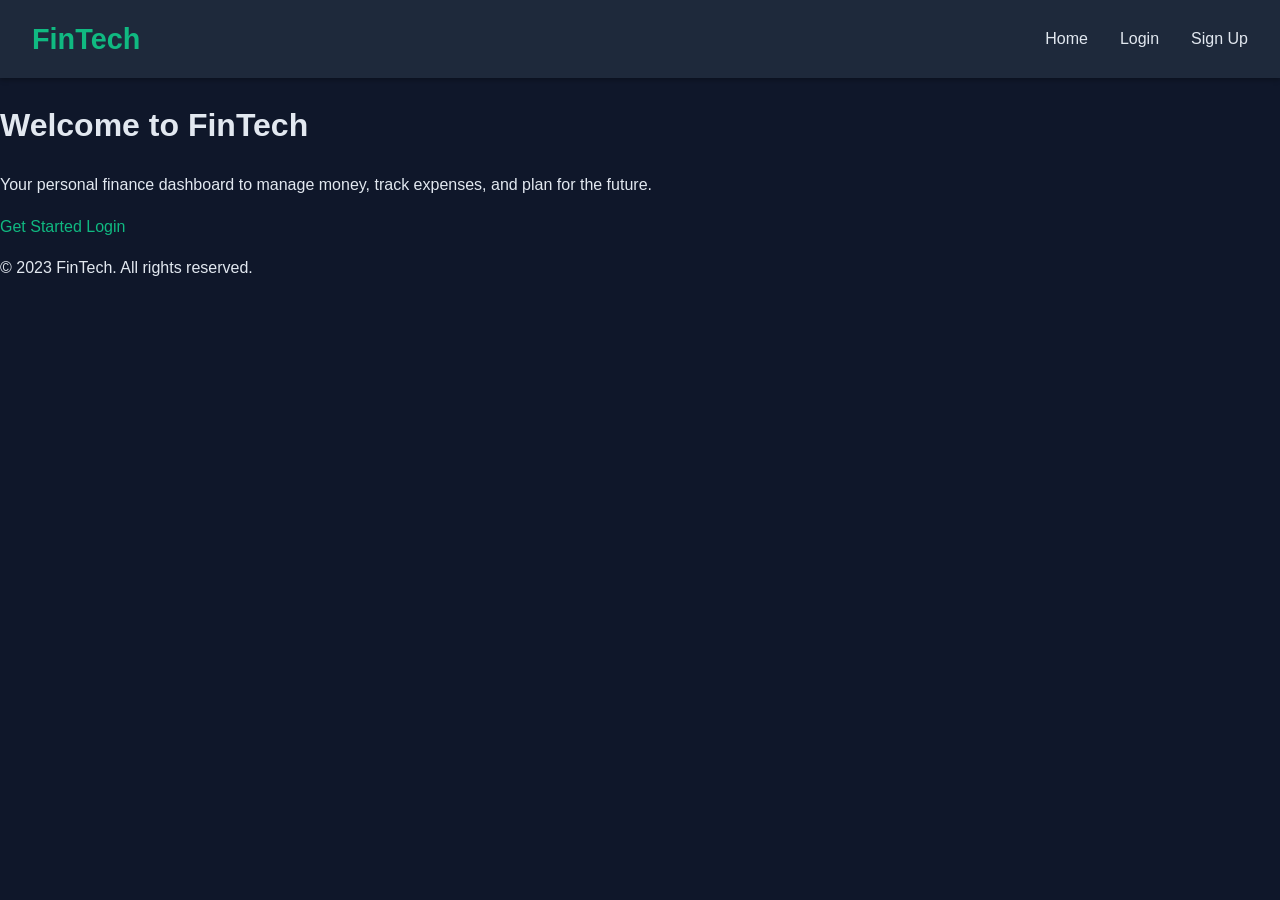
<file: index.htm>
<!DOCTYPE html>
<html lang="en">
<head>
    <meta charset="UTF-8">
    <meta name="viewport" content="width=device-width, initial-scale=1.0">
    <title>FinTech - Welcome</title>
    <link rel="stylesheet" href="css/style.css">
</head>
<body>
    <header>
        <nav class="navbar">
            <div class="nav-logo">FinTech</div>
            <ul class="nav-links">
                <li><a href="/">Home</a></li>
                <li><a href="/login">Login</a></li>
                <li><a href="/signup">Sign Up</a></li>
            </ul>
        </nav>
    </header>

    <main class="hero-section">
        <h1>Welcome to FinTech</h1>
        <p>Your personal finance dashboard to manage money, track expenses, and plan for the future.</p>
        <div class="hero-buttons">
            <a href="/signup" class="btn btn-primary">Get Started</a>
            <a href="/login" class="btn btn-secondary">Login</a>
        </div>
    </main>

    <footer>
        <p>&copy; 2023 FinTech. All rights reserved.</p>
    </footer>
</body>
</html>
</file>
<file: css/style.css>
/* General Styles */
:root {
    --dark-navy: #0f172a; /* Background */
    --darker-panel: #1e293b; /* Cards */
    --accent-green: #10b981; /* Accent color */
    --text-light: #e2e8f0;
    --text-muted: #94a3b8;
    --card-shadow: rgba(0, 0, 0, 0.3);
    --rounded-corners: 8px;
}

body {
    font-family: 'Segoe UI', Tahoma, Geneva, Verdana, sans-serif;
    margin: 0;
    padding: 0;
    background-color: var(--dark-navy);
    color: var(--text-light);
    line-height: 1.6;
}

a {
    color: var(--accent-green);
    text-decoration: none;
    transition: color 0.3s ease;
}

a:hover {
    color: #34d399;
}

h1, h2, h3 {
    color: var(--text-light);
}

h2 {
    margin-bottom: 1.5rem;
}

h3 {
    margin-bottom: 1rem;
}

/* Navbar */
.navbar {
    display: flex;
    justify-content: space-between;
    align-items: center;
    padding: 1rem 2rem;
    background-color: var(--darker-panel);
    box-shadow: 0 2px 5px var(--card-shadow);
    position: sticky;
    top: 0;
    z-index: 1000;
}

.navbar .nav-logo {
    font-size: 1.8rem;
    font-weight: bold;
    color: var(--accent-green);
}

.navbar .nav-links {
    list-style: none;
    margin: 0;
    padding: 0;
    display: flex;
}

.navbar .nav-links li {
    margin-left: 2rem;
}

.navbar .nav-links a {
    color: var(--text-light);
    font-weight: 500;
}

.navbar .nav-links a:hover {
    color: var(--accent-green);
</file>
